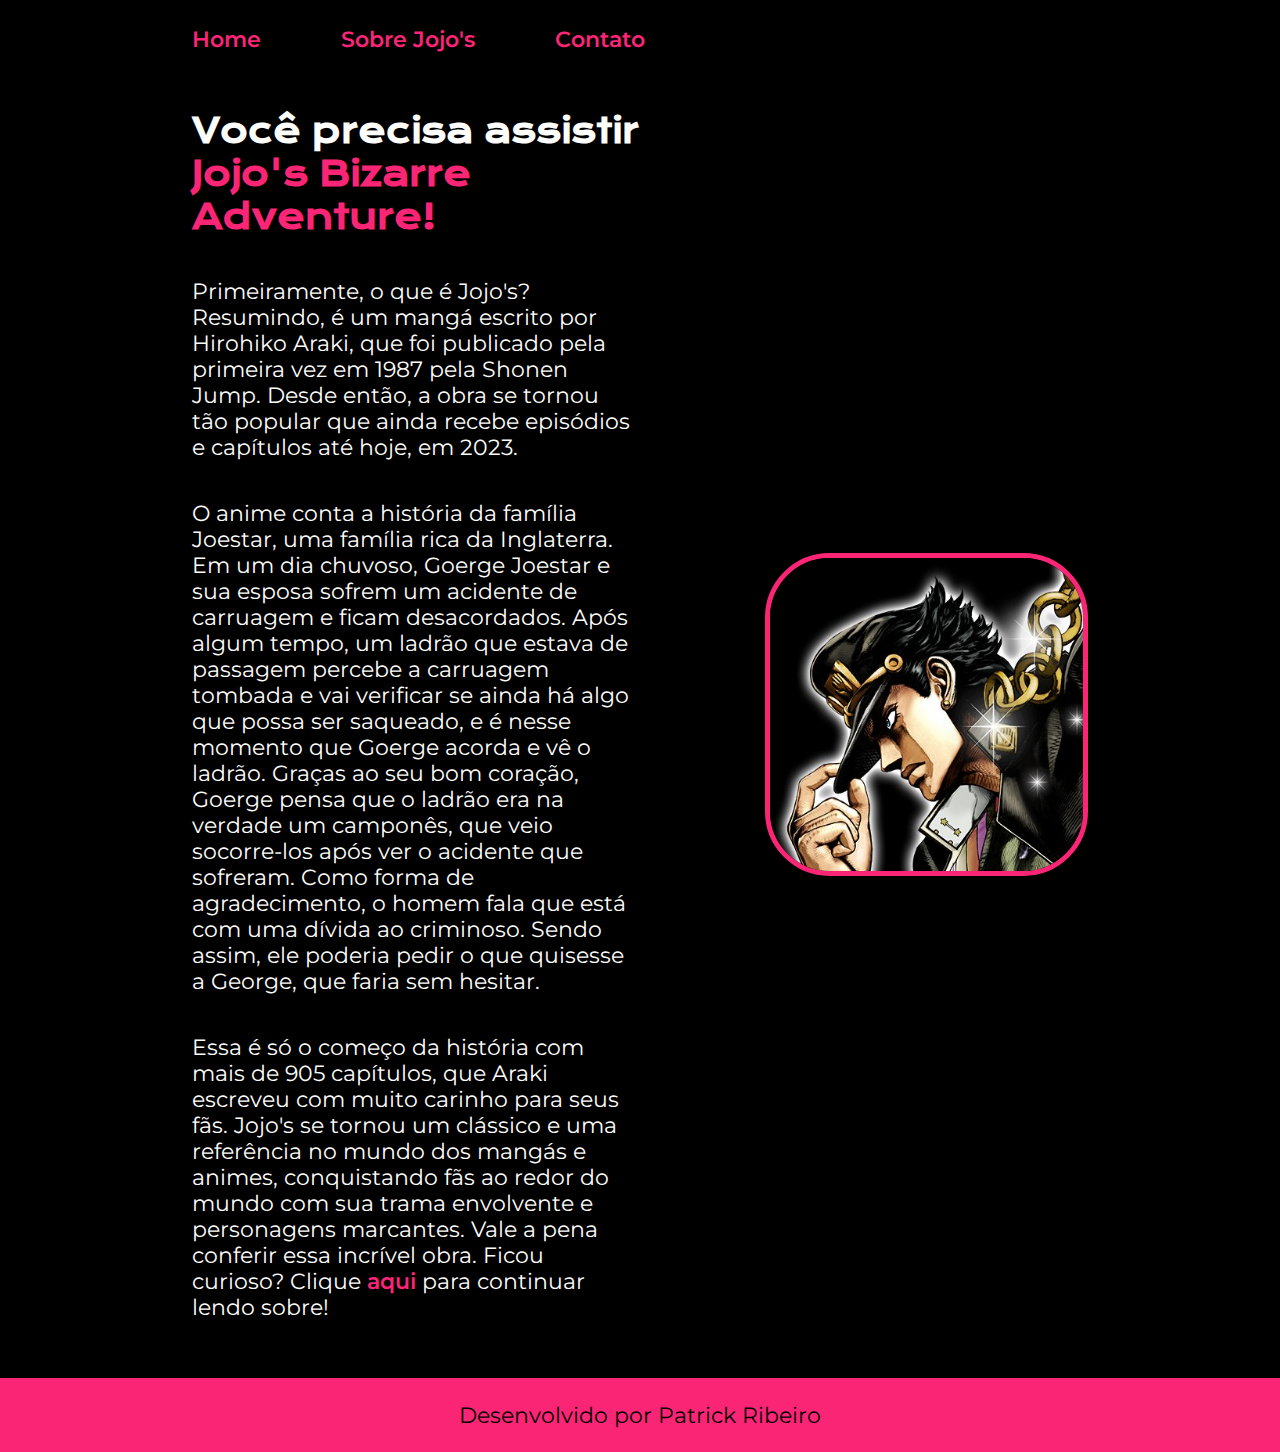
<file: index.html>
<!DOCTYPE html>
<html lang="pt-br">
<head>
    <meta charset="UTF-8">
    <meta http-equiv="X-UA-Compatible" content="IE=edge">
    <meta name="viewport" content="width=device-width, initial-scale=1.0">
    <title>Jojo's Blog</title>
    <link rel="stylesheet" href="styles/style.css">
</head>
<body>
    <header class="cabecalho">
        <nav class="cabecalho__naveg">
            <a class="cabecalho__naveg__link" href="index.html">Home</a>
            <a class="cabecalho__naveg__link" href="about.html">Sobre Jojo's</a>
            <a class="cabecalho__naveg__link" href="about-2.html">Contato</a>
        </nav>
    </header>
    <main class="container">
    <section class="container__conteudo">
        <h1 class="container__conteudo__h1">Você precisa assistir <strong class="titulo-strong">Jojo's Bizarre Adventure!</strong></h1>
        <!-- <p class="container__conteudo__p">Primeiramente, o que é <strong class="titulo-strong">Jojo's?</strong> Resumindo, é um mangá escrito por Hirohiko Araki, que foi publicado pela primeira vez em 1987 pela Shonen Jump, e teve sua primeira adaptação para anime em 2012. A obra se tornou tão popular que até hoje, em 2023, ainda recebe episódios e capítulos.</p>
        <p class="container__conteudo__p">O anime conta a história da linhagem Joestar, uma família rica da Inglaterra. Em um dia chuvoso, Goerge Joestar e sua esposa sofrem um acidente de carruagem e ficam desacordados. Após algum tempo, um ladrão que estava de passagem percebe a carruagem tombada e vai verificar se ainda há algo que possa ser saqueado, e é nesse momento que Goerge acorda e vê o ladrão. Graças ao seu bom coração, Goerge pensa que o ladrão era na verdade um camponês, que veio socorre-los após ver o acidente que sofreram. Como forma de agradecimento, o homem fala que está com uma dívida ao criminoso. Sendo assim, ele poderia pedir o que quisesse a George, que faria sem exitar.</p>
        <p class="container__conteudo__p">Esse é só o começo da história com mais de 905 capítulos, que Araki escreveu com muito carinho a seus fãs. Ficou curioso? Clique <a class="cabecalho__naveg__link" href="about.html">aqui</a> para continuar lendo sobre!</p> -->
        <p class="container__conteudo__p">Primeiramente, o que é Jojo's? Resumindo, é um mangá escrito por Hirohiko Araki, que foi publicado pela primeira vez em 1987 pela Shonen Jump. Desde então, a obra se tornou tão popular que ainda recebe episódios e capítulos até hoje, em 2023.</p>
        <p class="container__conteudo__p">O anime conta a história da família Joestar, uma família rica da Inglaterra. Em um dia chuvoso, Goerge Joestar e sua esposa sofrem um acidente de carruagem e ficam desacordados. Após algum tempo, um ladrão que estava de passagem percebe a carruagem tombada e vai verificar se ainda há algo que possa ser saqueado, e é nesse momento que Goerge acorda e vê o ladrão. Graças ao seu bom coração, Goerge pensa que o ladrão era na verdade um camponês, que veio socorre-los após ver o acidente que sofreram. Como forma de agradecimento, o homem fala que está com uma dívida ao criminoso. Sendo assim, ele poderia pedir o que quisesse a George, que faria sem hesitar.</p>
        <p class="container__conteudo__p">Essa é só o começo da história com mais de 905 capítulos, que Araki escreveu com muito carinho para seus fãs. Jojo's se tornou um clássico e uma referência no mundo dos mangás e animes, conquistando fãs ao redor do mundo com sua trama envolvente e personagens marcantes. Vale a pena conferir essa incrível obra. Ficou curioso? Clique <a class="cabecalho__naveg__link" href="about.html">aqui</a> para continuar lendo sobre!</p>
    </section>
        <img src="assets/jotaro.jpg" alt="Imagem de Jotaro, um dos protagonistas de Jojo's" class="imgomundo">
    </main>
    <footer class="rodape">
        <a class="rodape__p" href="https://github.com/threvenant">Desenvolvido por Patrick Ribeiro</a>
    </footer>
</body>
</html>
</file>
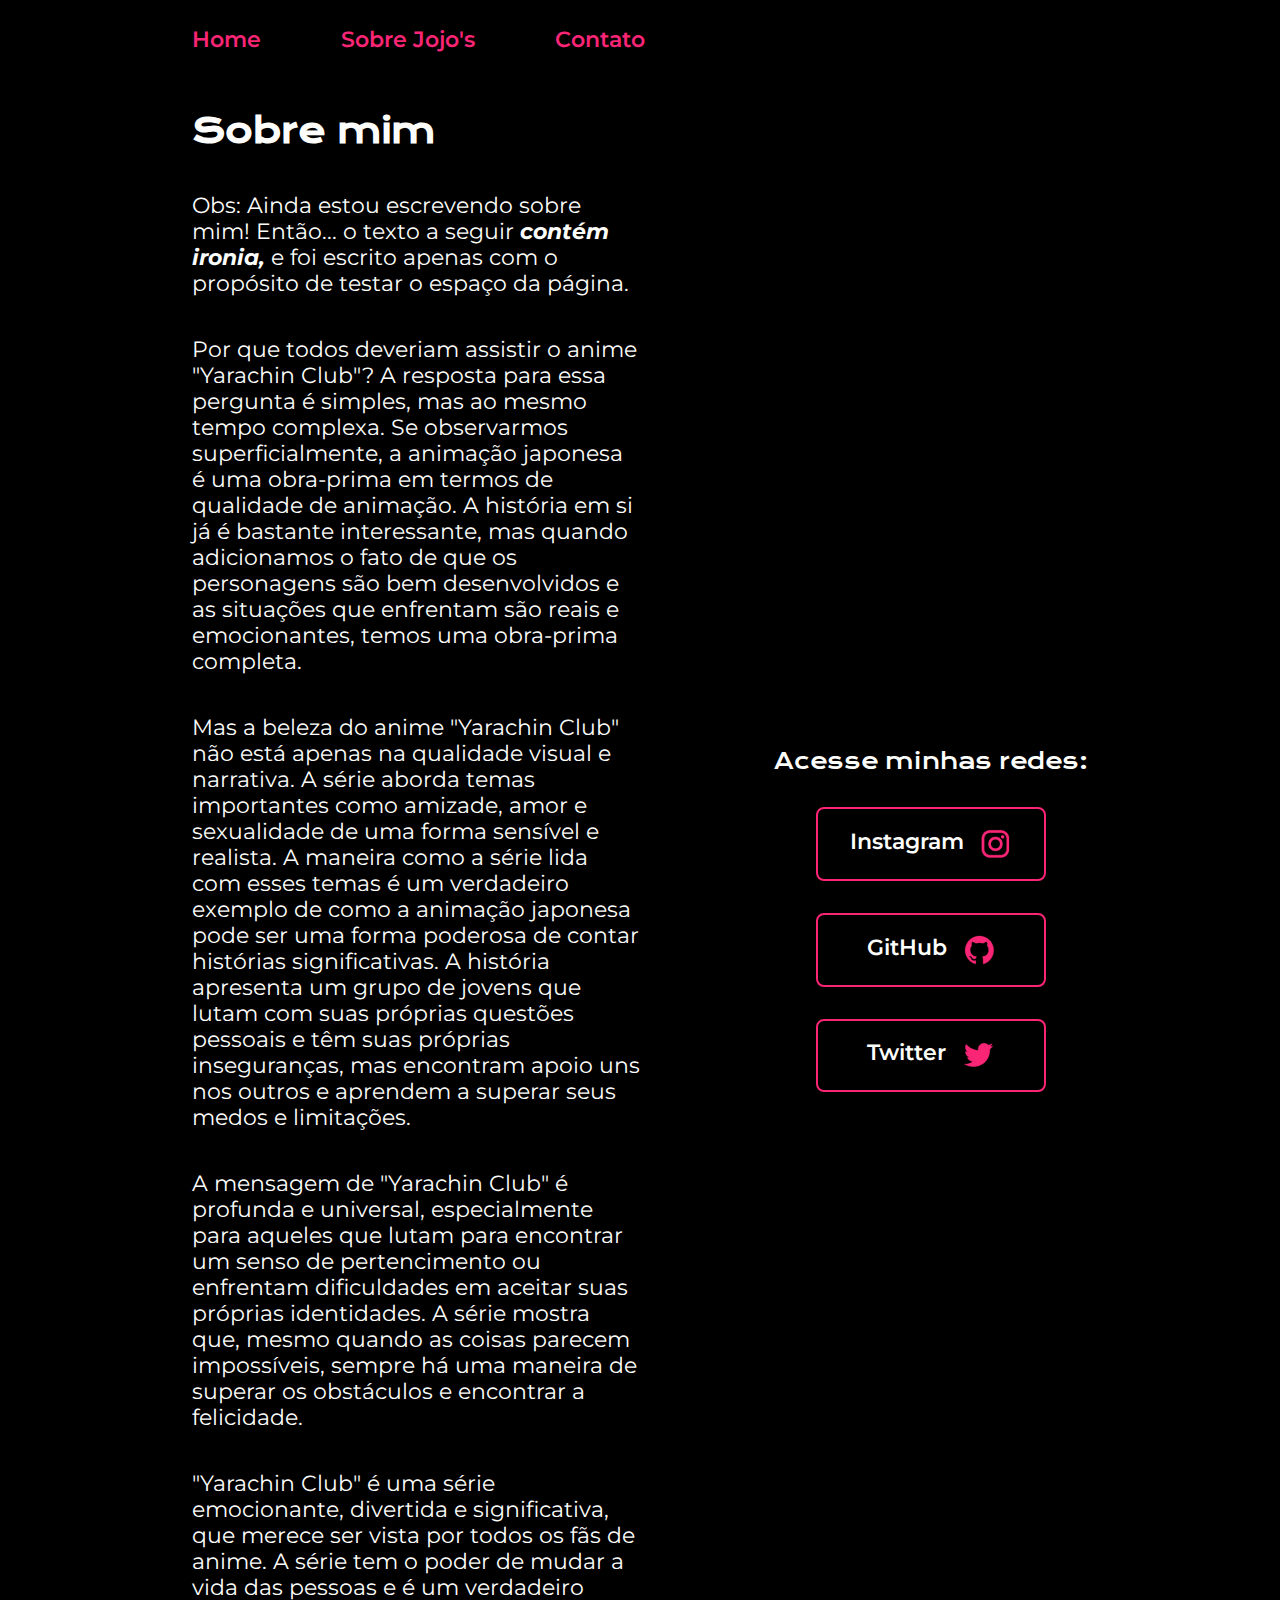
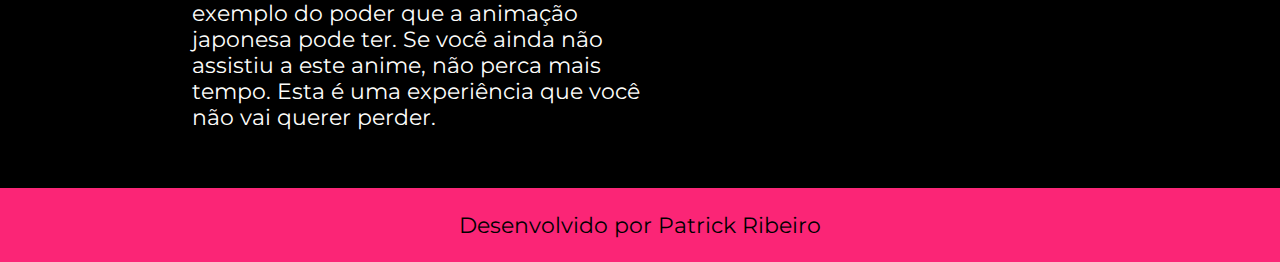
<file: about-2.html>
<!DOCTYPE html>
<html lang="pt-br">
<head>
    <meta charset="UTF-8">
    <meta http-equiv="X-UA-Compatible" content="IE=edge">
    <meta name="viewport" content="width=device-width, initial-scale=1.0">
    <title>Jojo's Blog</title>
    <link rel="stylesheet" href="styles/style.css">
</head>
<body>
    <header class="cabecalho">
        <nav class="cabecalho__naveg">
            <a class="cabecalho__naveg__link" href="index.html">Home</a>
            <a class="cabecalho__naveg__link" href="about.html">Sobre Jojo's</a>
            <a class="cabecalho__naveg__link" href="about-2.html">Contato</a>
        </nav>
    </header>
    <main class="container" id="container-about2">
    <section class="container__conteudo">
        <h1 class="container__conteudo__h1">Sobre mim</h1>
        <p class="container__conteudo__p">Obs: Ainda estou escrevendo sobre mim! Então... o texto a seguir <em><strong>contém ironia,</strong></em> e foi escrito apenas com o propósito de testar o espaço da página.</p>
        <p class="container__conteudo__p">Por que todos deveriam assistir o anime "Yarachin Club"? A resposta para essa pergunta é simples, mas ao mesmo tempo complexa. Se observarmos superficialmente, a animação japonesa é uma obra-prima em termos de qualidade de animação. A história em si já é bastante interessante, mas quando adicionamos o fato de que os personagens são bem desenvolvidos e as situações que enfrentam são reais e emocionantes, temos uma obra-prima completa.</p>
        <p class="container__conteudo__p">Mas a beleza do anime "Yarachin Club" não está apenas na qualidade visual e narrativa. A série aborda temas importantes como amizade, amor e sexualidade de uma forma sensível e realista. A maneira como a série lida com esses temas é um verdadeiro exemplo de como a animação japonesa pode ser uma forma poderosa de contar histórias significativas. A história apresenta um grupo de jovens que lutam com suas próprias questões pessoais e têm suas próprias inseguranças, mas encontram apoio uns nos outros e aprendem a superar seus medos e limitações.</p>
        <p class="container__conteudo__p">A mensagem de "Yarachin Club" é profunda e universal, especialmente para aqueles que lutam para encontrar um senso de pertencimento ou enfrentam dificuldades em aceitar suas próprias identidades. A série mostra que, mesmo quando as coisas parecem impossíveis, sempre há uma maneira de superar os obstáculos e encontrar a felicidade.</p>
        <p class="container__conteudo__p">"Yarachin Club" é uma série emocionante, divertida e significativa, que merece ser vista por todos os fãs de anime. A série tem o poder de mudar a vida das pessoas e é um verdadeiro exemplo do poder que a animação japonesa pode ter. Se você ainda não assistiu a este anime, não perca mais tempo. Esta é uma experiência que você não vai querer perder.</p>
    </section>
    <section class="section__container__links">
    <h2 class="container__links__h2">Acesse minhas redes:</h2>
    <a href="https://instagram.com/caixotadespam" class="container__links__linkbox">Instagram
        <img src="assets/instagram.png">
    </a>
    <a href="https://github.com/threvenant" class="container__links__linkbox">GitHub
        <img src="assets/github.png">
    </a>
    <a href="https://twitter.com/caixotadespam" class="container__links__linkbox">Twitter   
        <img src="assets/twitter.png">
    </a>
    </section>
    </main>
    <footer class="rodape">
        <a class="rodape__p" href="https://github.com/threvenant">Desenvolvido por Patrick Ribeiro</a>
    </footer>
</body>
</html>
</file>
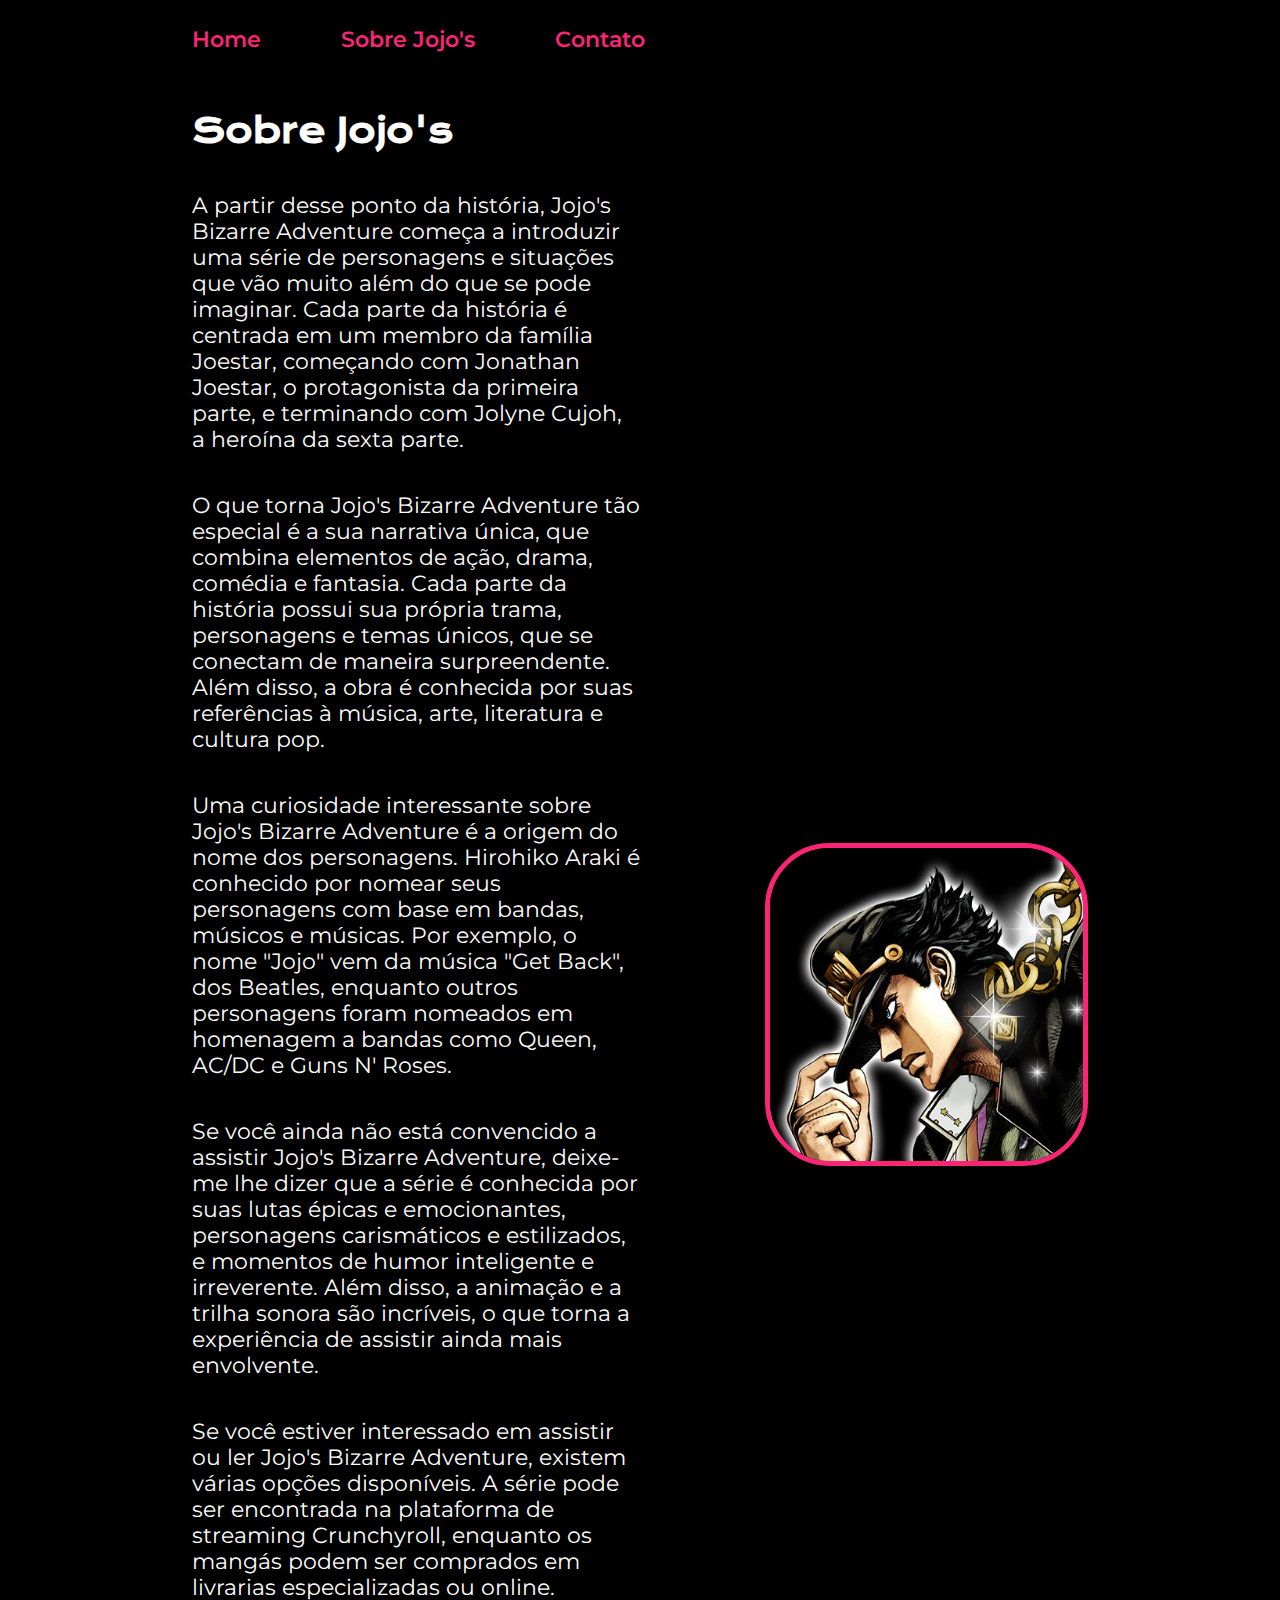
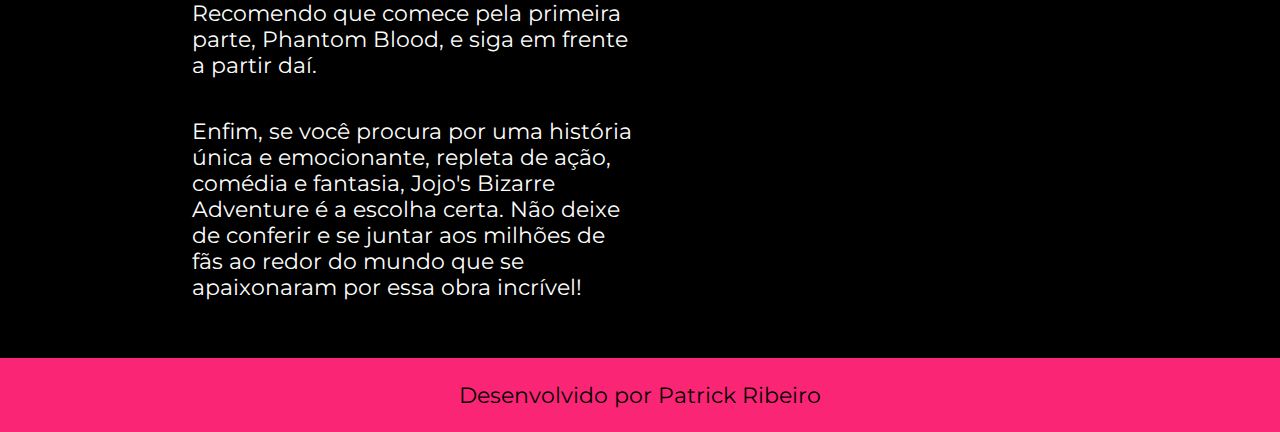
<file: about.html>
<!DOCTYPE html>
<html lang="pt-br">
<head>
    <meta charset="UTF-8">
    <meta http-equiv="X-UA-Compatible" content="IE=edge">
    <meta name="viewport" content="width=device-width, initial-scale=1.0">
    <title>Jojo's Blog</title>
    <link rel="stylesheet" href="styles/style.css">
</head>
<body>
    <header class="cabecalho">
        <nav class="cabecalho__naveg">
            <a class="cabecalho__naveg__link" href="index.html">Home</a>
            <a class="cabecalho__naveg__link" href="about.html">Sobre Jojo's</a>
            <a class="cabecalho__naveg__link" href="about-2.html">Contato</a>
        </nav>
    </header>
    <main class="container">
        <section class="container__conteudo">
            <h1 class="container__conteudo__h1">Sobre Jojo's</h1>
            <p class="container__conteudo__p">A partir desse ponto da história, Jojo's Bizarre Adventure começa a introduzir uma série de personagens e situações que vão muito além do que se pode imaginar. Cada parte da história é centrada em um membro da família Joestar, começando com Jonathan Joestar, o protagonista da primeira parte, e terminando com Jolyne Cujoh, a heroína da sexta parte.</p>
            <p class="container__conteudo__p">O que torna Jojo's Bizarre Adventure tão especial é a sua narrativa única, que combina elementos de ação, drama, comédia e fantasia. Cada parte da história possui sua própria trama, personagens e temas únicos, que se conectam de maneira surpreendente. Além disso, a obra é conhecida por suas referências à música, arte, literatura e cultura pop.</p>
            <p class="container__conteudo__p">Uma curiosidade interessante sobre Jojo's Bizarre Adventure é a origem do nome dos personagens. Hirohiko Araki é conhecido por nomear seus personagens com base em bandas, músicos e músicas. Por exemplo, o nome "Jojo" vem da música "Get Back", dos Beatles, enquanto outros personagens foram nomeados em homenagem a bandas como Queen, AC/DC e Guns N' Roses.</p>
            <p class="container__conteudo__p">Se você ainda não está convencido a assistir Jojo's Bizarre Adventure, deixe-me lhe dizer que a série é conhecida por suas lutas épicas e emocionantes, personagens carismáticos e estilizados, e momentos de humor inteligente e irreverente. Além disso, a animação e a trilha sonora são incríveis, o que torna a experiência de assistir ainda mais envolvente.</p>
            <p class="container__conteudo__p">Se você estiver interessado em assistir ou ler Jojo's Bizarre Adventure, existem várias opções disponíveis. A série pode ser encontrada na plataforma de streaming Crunchyroll, enquanto os mangás podem ser comprados em livrarias especializadas ou online. Recomendo que comece pela primeira parte, Phantom Blood, e siga em frente a partir daí.</p>
            <p class="container__conteudo__p">Enfim, se você procura por uma história única e emocionante, repleta de ação, comédia e fantasia, Jojo's Bizarre Adventure é a escolha certa. Não deixe de conferir e se juntar aos milhões de fãs ao redor do mundo que se apaixonaram por essa obra incrível!</p>
        </section>
        <img src="assets/jotaro.jpg" alt="imagem de Jotaro, um dos protagonistas de Jojo's" class="imgomundo">
    </main>
    <footer class="rodape">
        <a class="rodape__p" href="https://github.com/threvenant">Desenvolvido por Patrick Ribeiro</a>
    </footer>
</body>
</html>
</file>
<file: styles/style.css>
@import url('https://fonts.googleapis.com/css2?family=Krona+One&family=Montserrat:wght@400;600&display=swap');

* {
    margin: 0;
    padding: 0;
    box-sizing: border-box;
}

:root {
    --cor-primaria: #000000;
    --cor-secundaria: #fdfdfb;
    --cor-terciaria: #FB2576;
    --cor-hover: #272727;

    --fonte-primaria: 'Krona One', sans-serif;
    --fonte-secundaria: 'Montserrat', sans-serif;
}

body {
    /* height: 80vh; */
    box-sizing: border-box;
    background-color: var(--cor-primaria);
    color: var(--cor-secundaria)
}

.titulo-strong {
    color: var(--cor-terciaria);
}

.container {
    display: flex;
    align-items: center;
    justify-content: space-between;
    padding: 4.5% 15%;
    gap: 82px;
}

.container__conteudo {
    width: 50%;
    display: flex;
    flex-direction: column;
    gap: 40px;
}

.container__conteudo__about2 {
    width: 50%;
    display: flex;
    flex-direction: column;
    gap: 40px;
}

.container__conteudo__h1 {
    font-family: var(--fonte-primaria);
    font-size: 2.1rem;
}

.container__conteudo__p {
    font-family: var(--fonte-secundaria);
    font-size: 1.35rem;
}

.container__links {
    display: flex;
    justify-content: space-between;
    flex-direction: column;
    align-items: center;
    gap: 32px;
}

.container__links__linkbox {
    display: flex;
    justify-content: center;
    gap: 16px;
    width: 50%;
    text-align: center;
    padding: 6% 36%;
    color: var(--cor-secundaria);
    border: 2px solid var(--cor-terciaria);
    border-radius: 8px;
    font-size: 1.35rem;
    text-decoration: none;
    font-family: var(--fonte-secundaria);
    font-weight: 600;
    transition: transform 300ms ease-in-out;
}

.container__links__linkbox:hover {
    background-color: var(--cor-hover);
    transform: scale(1.06);
}

.container__links__h2 {
    font-family: var(--fonte-primaria);
    font-weight: 400;
    font-size: 1.35rem;
}

.rodape {
    color: var(--cor-primaria);
    background-color: var(--cor-terciaria);
    padding: 24px;
    text-align: center;
    font-family: var(--fonte-secundaria);
    font-weight: 400;
    font-size: 1.35rem;
}

.rodape__p {
    text-decoration: none;
    font-family: var(--fonte-secundaria);
    color: var(--cor-primaria);
}

.cabecalho__naveg__link {
    font-family: var(--fonte-secundaria);
    font-weight: 600;
    font-size: 1.35rem;
    color: var(--cor-terciaria);
    text-decoration: none;

}

.cabecalho {
    padding: 2% 0 0 15%;
}

.cabecalho__naveg {
    display: flex;
    gap: 80px;
}

.imgomundo {
    width: 36%;
    border: 0.3125rem solid #FB2576;
    border-radius: 20%;
}

.section__container__links {
    display: flex;
    justify-content: space-between;
    flex-direction: column;
    align-items: center;
    gap: 32px;   
}

@media (max-width: 1200px) {
    .container {
        flex-direction: column-reverse;
        padding: 4.5% 5%;
        gap: 40px;
    }

    .cabecalho {
        padding: 3%;
        overflow: auto;
    }

    .rodape {
        overflow: auto;
        font-size: 1.15rem;
    }

    .cabecalho__naveg {
        justify-content: center;
    }

    .cabecalho__naveg__link {
        font-size: 1.15rem;
    }

    .cabecalho__naveg {
        gap: 8%;
    }

    .container__conteudo {
        width: auto;
    }

    .imgomundo {
        width: 52%;
        border: 0.2125rem solid #FB2576;
    }

    #container-about2 {
        flex-direction: column;
    }

    .container__conteudo__h1 {
        font-size: 1.88rem;
    }

    .container__conteudo__p {
        font-size: 1.13rem;
    }

    .container__links__linkbox {
        font-size: 1.13rem;
    }

    .container__links__h2 {
        font-size: 1.13rem;
    }
}
</file>
